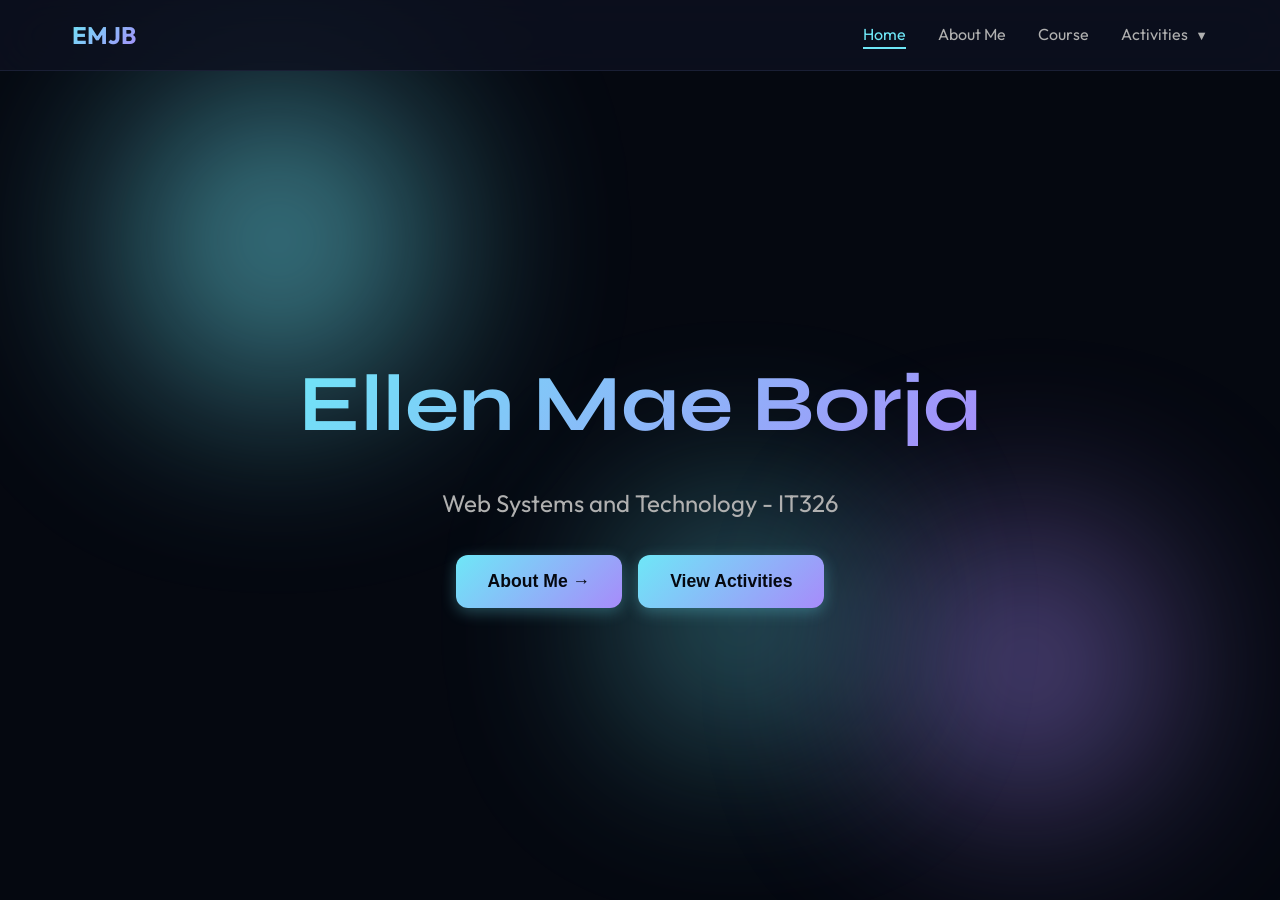
<file: index.html>
<!DOCTYPE html>
<html lang="en">
<head>
  <meta charset="UTF-8">
  <meta name="viewport" content="width=device-width, initial-scale=1.0">
  <title>Ellen Mae J. Borja - Portfolio</title>
  <link rel="preconnect" href="https://fonts.googleapis.com">
  <link rel="preconnect" href="https://fonts.gstatic.com" crossorigin>
  <link href="https://fonts.googleapis.com/css2?family=Syne:wght@400;700&family=Outfit:wght@300;400;500&display=swap" rel="stylesheet">
  <link rel="stylesheet" href="style.css">
</head>
<body>
  <!-- Animated Background Orbs -->
  <div class="orb orb1"></div>
  <div class="orb orb2"></div>
  <div class="orb orb3"></div>

  <!-- Navbar -->
  <nav id="navbar">
    <div class="nav-container">
      <div class="logo">EMJB</div>
      <ul class="nav-links">
        <li><a href="#" data-page="home" class="active">Home</a></li>
        <li><a href="#" data-page="about">About Me</a></li>
        <li><a href="#" data-page="course">Course</a></li>
        <li class="dropdown">
          <a href="#" data-page="activities">Activities <span class="dropdown-arrow">▼</span></a>
          <ul class="dropdown-menu">
            <li><a href="#" data-activity="activity1">Activity 1: Basic Exercises</a></li>
            <li><a href="#" data-activity="activity2">Activity 2: Text Exercises</a></li>
            <li><a href="#" data-activity="activity3">Activity 3: Text Formatting Exercises</a></li>
            <li><a href="#" data-activity="activity4">Activity 4: Link Exercises</a></li>
            <li><a href="#" data-activity="activity5">Activity 5: Image Exercises</a></li>
          </ul>
        </li>
      </ul>
      <div class="hamburger">
        <span></span>
        <span></span>
        <span></span>
      </div>
    </div>
  </nav>

  <main>
    <!-- Home Page -->
    <div id="home" class="page active">
      <section class="hero">
        <div class="hero-content">
          <h1>Ellen Mae Borja</h1>
          <p>Web Systems and Technology - IT326 </p>
          <div class="cta-buttons">
            <button data-page="about">About Me →</button>
            <button data-page="activities">View Activities</button>
          </div>
        </div>
      </section>
    </div>

    <!-- About Me Page -->
    <div id="about" class="page">
      <section class="about-section">
        <div class="photo-card">
          <div class="photo-placeholder">
            <img src="ChatGPT Image Mar 14, 2026, 10_20_09 PM.png" alt="Ellen Mae Borja" />
          </div>
        </div>
        <div class="bio">
          <p>Hi! I'm Ellen Mae J. Borja, a BSIT-3C student passionate about web development. I enjoy building clean and functional websites and this portfolio showcases my journey through Web Systems and Technology - IT326.</p>
          <blockquote>"A great website turns visitors into customers."</blockquote>
        </div>
        <div class="info-grid">
          <div><strong>Course:</strong> Web Systems and Technology - IT326</div>
          <div><strong>Location:</strong> Cantilan, Surigao del sur</div>
          <div><strong>Interest:</strong> Web Development</div>
          <div><strong>Goal:</strong> Become a full-stack developer</div>
        </div>
        <div class="skills">
          <div class="skill">
            <span>HTML</span>
            <div class="skill-bar">
              <div class="skill-fill" data-width="80"></div>
            </div>
            <span>80%</span>
          </div>
          <div class="skill">
            <span>CSS</span>
            <div class="skill-bar">
              <div class="skill-fill" data-width="75"></div>
            </div>
            <span>75%</span>
          </div>
          <div class="skill">
            <span>JavaScript</span>
            <div class="skill-bar">
              <div class="skill-fill" data-width="70"></div>
            </div>
            <span>70%</span>
          </div>
          <div class="skill">
            <span>Web Design</span>
            <div class="skill-bar">
              <div class="skill-fill" data-width="65"></div>
            </div>
            <span>65%</span>
          </div>
        </div>
      </section>
    </div>

    <!-- Course Page -->
    <div id="course" class="page">
      <section class="course-hero">
        <h2>Web Systems and Technology</h2>
        <div class="course-badge">IT326</div>
        <p>This course covers the fundamentals of web development, including HTML, CSS, JavaScript, and modern web design principles. Students will learn to build responsive, interactive websites.</p>
        <div class="meta-row">
          <span><strong>Semester:</strong> 2nd Semester</span>
          <span><strong>Student:</strong> Ellen Mae J. Borja</span>
          <span><strong>Activities:</strong> 5</span>
        </div>
        <div class="topics">
          <span>Basic HTML Structure</span>
          <span>Text Color & Font Styling</span>
          <span>Headings & Text Formatting</span>
          <span>Superscript & Subscript</span>
          <span>Ordered & Unordered Lists</span>
          <span>Quotes & Preformatted Text</span>
          <span>Definition Lists</span>
          <span>Abbreviations & Acronyms</span>
          <span>Hyperlinks & Navigation</span>
          <span>Anchor Links</span>
          <span>Images & Media</span>
          <span>Address Formatting</span>
        </div>
        <ul class="outcomes">
          <li>Build a basic webpage from scratch using proper HTML structure including head and body sections</li>
          <li>Apply text colors, font families, and different heading sizes to style content on a webpage</li>
          <li>Use text formatting tags such as bold, italic, underline, superscript, and subscript correctly</li>
          <li>Create both ordered and unordered lists to organize and present information clearly</li>
          <li>Use semantic HTML elements like blockquote, pre, del, ins, address, and definition lists properly</li>
          <li>Display abbreviations and acronyms with their full meaning using the abbr tag</li>
          <li>Create hyperlinks to external websites and open them in a new browser window</li>
          <li>Build in-page anchor navigation that jumps between the top and bottom of a page</li>
          <li>Display images on a webpage with proper titles, dimensions, and borders</li>
          <li>Link images to external websites and to themselves for full browser display</li>
        </ul>
      </section>
    </div>

    <!-- Activities Page -->
    <div id="activities" class="page">
      <section class="activities-section">
        <div class="tab-content">
          <div id="activity1" class="activity-panel active">
            <div class="activity-header">
              <div class="activity-number">01</div>
              <h3>Basic Exercises</h3>
            </div>
            <div class="parts">
              <div class="part">
                <button class="part-toggle">Exercise 1</button>
                <div class="part-content">
                  <div class="instructions">
                    <h4>Instructions</h4>
                    <p>Create a webpage that prints your name to the screen.</p>
                  </div>
                  <div class="answers" style="display: flex; flex-direction: column; gap: 10px;">
                    <div>
                      <p style="font-size: small; margin: 5px 0;">Output</p>
                      <img src="Screenshot 2026-02-05 154940.png" alt="Exercise 1 Output" style="width: 100%;">
                    </div>
                    <div>
                      <p style="font-size: small; margin: 5px 0;">Code</p>
                      <img src="Screenshot 2026-02-05 154928.png" alt="Exercise 1 Code" style="width: 100%;">
                    </div>
                  </div>
                </div>
              </div>
              <div class="part">
                <button class="part-toggle">Exercise 2</button>
                <div class="part-content">
                  <div class="instructions">
                    <h4>Instructions</h4>
                    <p>Create a webpage that prints the number 1 - 10 to the screen.</p>
                  </div>
                  <div class="answers" style="display: flex; flex-direction: column; gap: 10px;">
                    <div>
                      <p style="font-size: small; margin: 5px 0;">Output</p>
                      <img src="Screenshot 2026-02-05 155123.png" alt="Exercise 2 Output" style="width: 100%;">
                    </div>
                    <div>
                      <p style="font-size: small; margin: 5px 0;">Code</p>
                      <img src="Screenshot 2026-02-05 155113.png" alt="Exercise 2 Code" style="width: 100%;">
                    </div>
                  </div>
                </div>
              </div>
              <div class="part">
                <button class="part-toggle">Exercise 3</button>
                <div class="part-content">
                  <div class="instructions">
                    <h4>Instructions</h4>
                    <p>Create a webpage and set its title to "This is a webpage".</p>
                  </div>
                  <div class="answers" style="display: flex; flex-direction: column; gap: 10px;">
                    <div>
                      <p style="font-size: small; margin: 5px 0;">Output</p>
                      <img src="Screenshot 2026-02-05 155244.png" alt="Exercise 3 Output" style="width: 100%;">
                    </div>
                    <div>
                      <p style="font-size: small; margin: 5px 0;">Code</p>
                      <img src="Screenshot 2026-02-05 155233.png" alt="Exercise 3 Code" style="width: 100%;">
                    </div>
                  </div>
                </div>
              </div>
              <div class="part">
                <button class="part-toggle">Exercise 4</button>
                <div class="part-content">
                  <div class="instructions">
                    <h4>Instructions</h4>
                    <p>Create a webpage that prints the message "When was the this webpage created? Check page's title for the answer." to the screen, and set the title of the page to the current date.</p>
                  </div>
                  <div class="answers" style="display: flex; flex-direction: column; gap: 10px;">
                    <div>
                      <p style="font-size: small; margin: 5px 0;">Output</p>
                      <img src="Screenshot 2026-02-05 155442.png" alt="Exercise 4 Code" style="width: 100%;">
                    </div>
                    <div>
                      <p style="font-size: small; margin: 5px 0;">Code</p>
                      <img src="Screenshot 2026-02-05 155432.png" alt="Exercise 4 Output" style="width: 100%;">
                    </div>
                  </div>
                </div>
              </div>
              <div class="part">
                <button class="part-toggle">Exercise 5</button>
                <div class="part-content">
                  <div class="instructions">
                    <h4>Instructions</h4>
                    <p>Create a webpage that prints any text of your choosing to the screen, do not include a head section in the code.</p>
                  </div>
                  <div class="answers" style="display: flex; flex-direction: column; gap: 10px;">
                    <div>
                      <p style="font-size: small; margin: 5px 0;">Output</p>
                      <img src="Screenshot 2026-02-05 155618.png" alt="Exercise 5 Output" style="width: 100%;">
                    </div>
                    <div>
                      <p style="font-size: small; margin: 5px 0;">Code</p>
                      <img src="Screenshot 2026-02-05 155605.png" alt="Exercise 5 Code" style="width: 100%;">
                    </div>
                  </div>
                </div>
              </div>
              <div class="part">
                <button class="part-toggle">Exercise 6</button>
                <div class="part-content">
                  <div class="instructions">
                    <h4>Instructions</h4>
                    <p>Repeat exercise #5, but this time include a head section in the code.</p>
                  </div>
                  <div class="answers" style="display: flex; flex-direction: column; gap: 10px;">
                    <div>
                      <p style="font-size: small; margin: 5px 0;">Output</p>
                      <img src="Screenshot 2026-02-05 155826.png" alt="Exercise 6 Output" style="width: 100%;">
                    </div>
                    <div>
                      <p style="font-size: small; margin: 5px 0;">Code</p>
                      <img src="Screenshot 2026-02-05 155816.png" alt="Exercise 6 Code" style="width: 100%;">
                    </div>
                  </div>
                </div>
              </div>
            </div>
          </div>
          <div id="activity2" class="activity-panel">
            <div class="activity-header">
              <div class="activity-number">02</div>
              <h3>Text Exercises</h3>
            </div>
            <div class="parts">
              <div class="part">
                <button class="part-toggle">Exercise 1</button>
                <div class="part-content">
                  <div class="instructions">
                    <h4>Instructions</h4>
                    <p>Print your name in green.</p>
                  </div>
                  <div class="answers" style="display: flex; flex-direction: column; gap: 10px;">
                    <div>
                      <p style="font-size: small; margin: 5px 0;">Output</p>
                      <img src="activity 2/Screenshot 2026-02-04 215258.png" alt="Exercise 1 Output" style="width: 100%;">
                    </div>
                    <div>
                      <p style="font-size: small; margin: 5px 0;">Code</p>
                      <img src="activity 2/Screenshot 2026-02-04 215248.png" alt="Exercise 1 Code" style="width: 100%;">
                    </div>
                  </div>
                </div>
              </div>
              <div class="part">
                <button class="part-toggle">Exercise 2</button>
                <div class="part-content">
                  <div class="instructions">
                    <h4>Instructions</h4>
                    <p>Print the number 1 - 10, each number being a different color.</p>
                  </div>
                  <div class="answers" style="display: flex; flex-direction: column; gap: 10px;">
                    <div>
                      <p style="font-size: small; margin: 5px 0;">Output</p>
                      <img src="activity 2/Screenshot 2026-02-04 215404.png" alt="Exercise 2 Output" style="width: 100%;">
                    </div>
                    <div>
                      <p style="font-size: small; margin: 5px 0;">Code</p>
                      <img src="activity 2/Screenshot 2026-02-04 215420.png" alt="Exercise 2 Code" style="width: 100%;">
                    </div>
                  </div>
                </div>
              </div>
              <div class="part">
                <button class="part-toggle">Exercise 3</button>
                <div class="part-content">
                  <div class="instructions">
                    <h4>Instructions</h4>
                    <p>Prints your in a Tahoma font.</p>
                  </div>
                  <div class="answers" style="display: flex; flex-direction: column; gap: 10px;">
                    <div>
                      <p style="font-size: small; margin: 5px 0;">Output</p>
                      <img src="activity 2/Screenshot 2026-02-04 215532.png" alt="Exercise 3 Output" style="width: 100%;">
                    </div>
                    <div>
                      <p style="font-size: small; margin: 5px 0;">Code</p>
                      <img src="activity 2/Screenshot 2026-02-04 215544.png" alt="Exercise 3 Code" style="width: 100%;">
                    </div>
                  </div>
                </div>
              </div>
              <div class="part">
                <button class="part-toggle">Exercise 4</button>
                <div class="part-content">
                  <div class="instructions">
                    <h4>Instructions</h4>
                    <p>Print a paragraph with 4-5 sentences. Each sentence should be a different font.</p>
                  </div>
                  <div class="answers" style="display: flex; flex-direction: column; gap: 10px;">
                    <div>
                      <p style="font-size: small; margin: 5px 0;">Output</p>
                      <img src="activity 2/Screenshot 2026-02-04 220233.png" alt="Exercise 4 Output" style="width: 100%;">
                    </div>
                    <div>
                      <p style="font-size: small; margin: 5px 0;">Code</p>
                      <img src="activity 2/Screenshot 2026-02-04 220224.png" alt="Exercise 4 Code" style="width: 100%;">
                    </div>
                  </div>
                </div>
              </div>
              <div class="part">
                <button class="part-toggle">Exercise 5</button>
                <div class="part-content">
                  <div class="instructions">
                    <h4>Instructions</h4>
                    <p>Print a paragraph that is a description of a book.</p>
                  </div>
                  <div class="answers" style="display: flex; flex-direction: column; gap: 10px;">
                    <div>
                      <p style="font-size: small; margin: 5px 0;">Output</p>
                      <img src="activity 2/Screenshot 2026-02-04 220430.png" alt="Exercise 5 Output" style="width: 100%;">
                    </div>
                    <div>
                      <p style="font-size: small; margin: 5px 0;">Code</p>
                      <img src="activity 2/Screenshot 2026-02-04 220439.png" alt="Exercise 5 Code" style="width: 100%;">
                    </div>
                  </div>
                </div>
              </div>
              <div class="part">
                <button class="part-toggle">Exercise 6</button>
                <div class="part-content">
                  <div class="instructions">
                    <h4>Instructions</h4>
                    <p>Print your name to the screen with every letter being a different heading size.</p>
                  </div>
                  <div class="answers" style="display: flex; flex-direction: column; gap: 10px;">
                    <div>
                      <p style="font-size: small; margin: 5px 0;">Output</p>
                      <img src="activity 2/Screenshot 2026-02-04 221055.png" alt="Exercise 6 Output" style="width: 100%;">
                    </div>
                    <div>
                      <p style="font-size: small; margin: 5px 0;">Code</p>
                      <img src="activity 2/Screenshot 2026-02-04 221103.png" alt="Exercise 6 Code" style="width: 100%;">
                    </div>
                  </div>
                </div>
              </div>
            </div>
          </div>
          <div id="activity3" class="activity-panel">
            <div class="activity-header">
              <div class="activity-number">03</div>
              <h3>Text Formatting Exercises</h3>
            </div>
            <div class="parts">
              <div class="part">
                <button class="part-toggle">Exercise 1</button>
                <div class="part-content">
                  <div class="instructions">
                    <h4>Instructions</h4>
                    <p>Print the squares of the number 1-20. Each number should be on a separate line.</p>
                  </div>
                  <div class="answers" style="display: flex; flex-direction: column; gap: 10px;">
                    <div>
                      <p style="font-size: small; margin: 5px 0;">Output</p>
                      <img src="activity 3/Screenshot 2026-02-04 221654.png" alt="Exercise 1 Output" style="width: 100%;">
                    </div>
                    <div>
                      <p style="font-size: small; margin: 5px 0;">Code</p>
                      <img src="activity 3/Screenshot 2026-02-04 221705.png" alt="Exercise 1 Code" style="width: 100%;">
                    </div>
                  </div>
                </div>
              </div>
              <div class="part">
                <button class="part-toggle">Exercise 2</button>
                <div class="part-content">
                  <div class="instructions">
                    <h4>Instructions</h4>
                    <p>Prints 10 names with a line break between each name. The lists should be alphabetized. Print first the unalphabetized list.</p>
                  </div>
                  <div class="answers" style="display: flex; flex-direction: column; gap: 10px;">
                    <div>
                      <p style="font-size: small; margin: 5px 0;">Output</p>
                      <img src="activity 3/Screenshot 2026-02-04 222327.png" alt="Exercise 2 Output" style="width: 100%;">
                    </div>
                    <div>
                      <p style="font-size: small; margin: 5px 0;">Code</p>
                      <img src="activity 3/Screenshot 2026-02-04 222309.png" alt="Exercise 2 Code" style="width: 100%;">
                    </div>
                  </div>
                </div>
              </div>
              <div class="part">
                <button class="part-toggle">Exercise 3</button>
                <div class="part-content">
                  <div class="instructions">
                    <h4>Instructions</h4>
                    <p>Print two paragraphs that are both indented using &nbsp; command.</p>
                  </div>
                  <div class="answers" style="display: flex; flex-direction: column; gap: 10px;">
                    <div>
                      <p style="font-size: small; margin: 5px 0;">Output</p>
                      <img src="activity 3/Screenshot 2026-02-04 222659.png" alt="Exercise 3 Output" style="width: 100%;">
                    </div>
                    <div>
                      <p style="font-size: small; margin: 5px 0;">Code</p>
                      <img src="activity 3/Screenshot 2026-02-04 222642.png" alt="Exercise 3 Code" style="width: 100%;">
                    </div>
                  </div>
                </div>
              </div>
              <div class="part">
                <button class="part-toggle">Exercise 4</button>
                <div class="part-content">
                  <div class="instructions">
                    <h4>Instructions</h4>
                    <p>Print two lists with any information you want. one should be ordered list, the other should be unordered list.</p>
                  </div>
                  <div class="answers" style="display: flex; flex-direction: column; gap: 10px;">
                    <div>
                      <p style="font-size: small; margin: 5px 0;">Output</p>
                      <img src="activity 3/Screenshot 2026-02-04 222952.png" alt="Exercise 4 Output" style="width: 100%;">
                    </div>
                    <div>
                      <p style="font-size: small; margin: 5px 0;">Code</p>
                      <img src="activity 3/Screenshot 2026-02-04 222940.png" alt="Exercise 4 Code" style="width: 100%;">
                    </div>
                  </div>
                </div>
              </div>
              <div class="part">
                <button class="part-toggle">Exercise 5</button>
                <div class="part-content">
                  <div class="instructions">
                    <h4>Instructions</h4>
                    <p>Print an h1 level heading followed by a horizontal line with a width of 100%. Below the horizontal line is a text related to the heading.</p>
                  </div>
                  <div class="answers" style="display: flex; flex-direction: column; gap: 10px;">
                    <div>
                      <p style="font-size: small; margin: 5px 0;">Output</p>
                      <img src="activity 3/Screenshot 2026-02-04 223239.png" alt="Exercise 5 Output" style="width: 100%;">
                    </div>
                    <div>
                      <p style="font-size: small; margin: 5px 0;">Code</p>
                      <img src="activity 3/Screenshot 2026-02-04 223256.png" alt="Exercise 5 Code" style="width: 100%;">
                    </div>
                  </div>
                </div>
              </div>
              <div class="part">
                <button class="part-toggle">Exercise 6</button>
                <div class="part-content">
                  <div class="instructions">
                    <h4>Instructions</h4>
                    <p>Print some Preformatted text of your choosing.</p>
                  </div>
                  <div class="answers" style="display: flex; flex-direction: column; gap: 10px;">
                    <div>
                      <p style="font-size: small; margin: 5px 0;">Output</p>
                      <img src="activity 3/Screenshot 2026-02-05 095846.png" alt="Exercise 6 Output" style="width: 100%;">
                    </div>
                    <div>
                      <p style="font-size: small; margin: 5px 0;">Code</p>
                      <img src="activity 3/Screenshot 2026-02-05 095859.png" alt="Exercise 6 Code" style="width: 100%;">
                    </div>
                  </div>
                </div>
              </div>
              <div class="part">
                <button class="part-toggle">Exercise 7</button>
                <div class="part-content">
                  <div class="instructions">
                    <h4>Instructions</h4>
                    <p>Print a long quote and a short quote. Cite the author of each quote.</p>
                  </div>
                  <div class="answers" style="display: flex; flex-direction: column; gap: 10px;">
                    <div>
                      <p style="font-size: small; margin: 5px 0;">Output</p>
                      <img src="activity 3/Screenshot 2026-02-05 101557.png" alt="Exercise 7 Output" style="width: 100%;">
                    </div>
                    <div>
                      <p style="font-size: small; margin: 5px 0;">Code</p>
                      <img src="activity 3/Screenshot 2026-02-05 101605.png" alt="Exercise 7 Code" style="width: 100%;">
                    </div>
                  </div>
                </div>
              </div>
              <div class="part">
                <button class="part-toggle">Exercise 8</button>
                <div class="part-content">
                  <div class="instructions">
                    <h4>Instructions</h4>
                    <p>Print some deleted and inserted text of your choosing.</p>
                  </div>
                  <div class="answers" style="display: flex; flex-direction: column; gap: 10px;">
                    <div>
                      <p style="font-size: small; margin: 5px 0;">Output</p>
                      <img src="activity 3/Screenshot 2026-02-05 101715.png" alt="Exercise 8 Output" style="width: 100%;">
                    </div>
                    <div>
                      <p style="font-size: small; margin: 5px 0;">Code</p>
                      <img src="activity 3/Screenshot 2026-02-05 101723.png" alt="Exercise 8 Code" style="width: 100%;">
                    </div>
                  </div>
                </div>
              </div>
              <div class="part">
                <button class="part-toggle">Exercise 9</button>
                <div class="part-content">
                  <div class="instructions">
                    <h4>Instructions</h4>
                    <p>Print a definition list with 5 items.</p>
                  </div>
                  <div class="answers" style="display: flex; flex-direction: column; gap: 10px;">
                    <div>
                      <p style="font-size: small; margin: 5px 0;">Output</p>
                      <img src="activity 3/Screenshot 2026-02-05 101919.png" alt="Exercise 9 Output" style="width: 100%;">
                    </div>
                    <div>
                      <p style="font-size: small; margin: 5px 0;">Code</p>
                      <img src="activity 3/Screenshot 2026-02-05 101911.png" alt="Exercise 9 Code" style="width: 100%;">
                    </div>
                  </div>
                </div>
              </div>
              <div class="part">
                <button class="part-toggle">Exercise 10</button>
                <div class="part-content">
                  <div class="instructions">
                    <h4>Instructions</h4>
                    <p>Print two addresses in the same format used on the front envelopes.</p>
                  </div>
                  <div class="answers" style="display: flex; flex-direction: column; gap: 10px;">
                    <div>
                      <p style="font-size: small; margin: 5px 0;">Output</p>
                      <img src="activity 3/Screenshot 2026-02-05 102331.png" alt="Exercise 10 Output" style="width: 100%;">
                    </div>
                    <div>
                      <p style="font-size: small; margin: 5px 0;">Code</p>
                      <img src="activity 3/Screenshot 2026-02-05 102341.png" alt="Exercise 10 Code" style="width: 100%;">
                    </div>
                  </div>
                </div>
              </div>
              <div class="part">
                <button class="part-toggle">Exercise 11</button>
                <div class="part-content">
                  <div class="instructions">
                    <h4>Instructions</h4>
                    <p>Print 10 acronyms and abbreviations of your choosing, each separated by two lines.</p>
                  </div>
                  <div class="answers" style="display: flex; flex-direction: column; gap: 10px;">
                    <div>
                      <p style="font-size: small; margin: 5px 0;">Output</p>
                      <img src="activity 3/Screenshot 2026-02-05 123035.png" alt="Exercise 11 Output" style="width: 100%;">
                    </div>
                    <div>
                      <p style="font-size: small; margin: 5px 0;">Code</p>
                      <img src="activity 3/Screenshot 2026-02-05 122959.png" alt="Exercise 11 Code" style="width: 100%;">
                    </div>
                  </div>
                </div>
              </div>
            </div>
          </div>
          <div id="activity4" class="activity-panel">
            <div class="activity-header">
              <div class="activity-number">04</div>
              <h3>Link Exercises</h3>
            </div>
            <div class="parts">
              <div class="part">
                <button class="part-toggle">Exercise 1</button>
                <div class="part-content">
                  <div class="instructions">
                    <h4>Instructions</h4>
                    <p>Create some links to various search engines.</p>
                  </div>
                  <div class="answers" style="display: flex; flex-direction: column; gap: 10px;">
                    <div>
                      <p style="font-size: small; margin: 5px 0;">Output</p>
                      <img src="activity 4/Screenshot 2026-02-05 143927.png" alt="Exercise 1 Output" style="width: 100%;">
                    </div>
                    <div>
                      <p style="font-size: small; margin: 5px 0;">Code</p>
                      <img src="activity 4/Screenshot 2026-02-05 143918.png" alt="Exercise 1 Code" style="width: 100%;">
                    </div>
                  </div>
                </div>
              </div>
              <div class="part">
                <button class="part-toggle">Exercise 2</button>
                <div class="part-content">
                  <div class="instructions">
                    <h4>Instructions</h4>
                    <p>Create links to five different pages on five different websites that should all open in a new window.</p>
                  </div>
                  <div class="answers" style="display: flex; flex-direction: column; gap: 10px;">
                    <div>
                      <p style="font-size: small; margin: 5px 0;">Output</p>
                      <img src="activity 4/Screenshot 2026-02-05 144044.png" alt="Exercise 2 Output" style="width: 100%;">
                    </div>
                    <div>
                      <p style="font-size: small; margin: 5px 0;">Code</p>
                      <img src="activity 4/Screenshot 2026-02-05 144055.png" alt="Exercise 2 Code" style="width: 100%;">
                    </div>
                  </div>
                </div>
              </div>
              <div class="part">
                <button class="part-toggle">Exercise 3</button>
                <div class="part-content">
                  <div class="instructions">
                    <h4>Instructions</h4>
                    <p>Create page with a link at the top of it that when clicked will jump all the way to the bottom of the page.</p>
                  </div>
                  <div class="answers" style="display: flex; flex-direction: column; gap: 10px;">
                    <div>
                      <p style="font-size: small; margin: 5px 0;">Output</p>
                      <img src="activity 4/Screenshot 2026-02-05 144241.png" alt="Exercise 3 Output" style="width: 100%;">
                    </div>
                    <div>
                      <p style="font-size: small; margin: 5px 0;">Code</p>
                      <img src="activity 4/Screenshot 2026-02-05 144217.png" alt="Exercise 3 Code" style="width: 100%;">
                    </div>
                  </div>
                </div>
              </div>
              <div class="part">
                <button class="part-toggle">Exercise 4</button>
                <div class="part-content">
                  <div class="instructions">
                    <h4>Instructions</h4>
                    <p>Create a page with a link at the bottom of it that when clicked will jump all the way to the top of the page.</p>
                  </div>
                  <div class="answers" style="display: flex; flex-direction: column; gap: 10px;">
                    <div>
                      <p style="font-size: small; margin: 5px 0;">Output</p>
                      <img src="activity 4/Screenshot 2026-02-05 144440.png" alt="Exercise 4 Output" style="width: 100%;">
                    </div>
                    <div>
                      <p style="font-size: small; margin: 5px 0;">Code</p>
                      <img src="activity 4/Screenshot 2026-02-05 144453.png" alt="Exercise 4 Code" style="width: 100%;">
                    </div>
                  </div>
                </div>
              </div>
              <div class="part">
                <button class="part-toggle">Exercise 5</button>
                <div class="part-content">
                  <div class="instructions">
                    <h4>Instructions</h4>
                    <p>Create page with a link at the top of it that when clicked will jump all the way to the bottom of the page. At the bottom of the page there should be a link to jump back to the top of the page.</p>
                  </div>
                  <div class="answers" style="display: flex; flex-direction: column; gap: 10px;">
                    <div>
                      <p style="font-size: small; margin: 5px 0;">Output</p>
                      <img src="activity 4/Screenshot 2026-02-05 144606.png" alt="Exercise 5 Output" style="width: 100%;">
                    </div>
                    <div>
                      <p style="font-size: small; margin: 5px 0;">Code</p>
                      <img src="activity 4/Screenshot 2026-02-05 144628.png" alt="Exercise 5 Code" style="width: 100%;">
                    </div>
                  </div>
                </div>
              </div>
            </div>
          </div>
          <div id="activity5" class="activity-panel">
            <div class="activity-header">
              <div class="activity-number">05</div>
              <h3>Image Exercises</h3>
            </div>
            <div class="parts">
              <div class="part">
                <button class="part-toggle">Exercise 1</button>
                <div class="part-content">
                  <div class="instructions">
                    <h4>Instructions</h4>
                    <p>Display 5 different images. Skip two lines between each image. Each should have a title.</p>
                  </div>
                  <div class="answers" style="display: flex; flex-direction: column; gap: 10px;">
                    <div>
                      <p style="font-size: small; margin: 5px 0;">Output</p>
                      <img src="activity 5/Screenshot 2026-02-05 151634.png" alt="Exercise 1 Output" style="width: 100%;">
                    </div>
                    <div>
                      <p style="font-size: small; margin: 5px 0;">Code</p>
                      <img src="activity 5/Screenshot 2026-02-05 151655.png" alt="Exercise 1 Code" style="width: 100%;">
                    </div>
                  </div>
                </div>
              </div>
              <div class="part">
                <button class="part-toggle">Exercise 2</button>
                <div class="part-content">
                  <div class="instructions">
                    <h4>Instructions</h4>
                    <p>Display an image that has a border of size 2, a width of 200, and a height of 200.</p>
                  </div>
                  <div class="answers" style="display: flex; flex-direction: column; gap: 10px;">
                    <div>
                      <p style="font-size: small; margin: 5px 0;">Output</p>
                      <img src="activity 5/Screenshot 2026-02-05 152108.png" alt="Exercise 2 Output" style="width: 100%;">
                    </div>
                    <div>
                      <p style="font-size: small; margin: 5px 0;">Code</p>
                      <img src="activity 5/Screenshot 2026-02-05 152134.png" alt="Exercise 2 Code" style="width: 100%;">
                    </div>
                  </div>
                </div>
              </div>
              <div class="part">
                <button class="part-toggle">Exercise 3</button>
                <div class="part-content">
                  <div class="instructions">
                    <h4>Instructions</h4>
                    <p>Display an image that when clicked will link to a search engine of your choice.</p>
                  </div>
                  <div class="answers" style="display: flex; flex-direction: column; gap: 10px;">
                    <div>
                      <p style="font-size: small; margin: 5px 0;">Output</p>
                      <img src="activity 5/Screenshot 2026-02-05 152510.png" alt="Exercise 3 Output" style="width: 100%;">
                    </div>
                    <div>
                      <p style="font-size: small; margin: 5px 0;">Code</p>
                      <img src="activity 5/Screenshot 2026-02-05 152523.png" alt="Exercise 3 Code" style="width: 100%;">
                    </div>
                  </div>
                </div>
              </div>
              <div class="part">
                <button class="part-toggle">Exercise 4</button>
                <div class="part-content">
                  <div class="instructions">
                    <h4>Instructions</h4>
                    <p>Display an image that when clicked will link to itself and will display the image in the browser by itself.</p>
                  </div>
                  <div class="answers" style="display: flex; flex-direction: column; gap: 10px;">
                    <div>
                      <p style="font-size: small; margin: 5px 0;">Output</p>
                      <img src="activity 5/Screenshot 2026-02-05 153158.png" alt="Exercise 4 Output" style="width: 100%;">
                    </div>
                    <div>
                      <p style="font-size: small; margin: 5px 0;">Code</p>
                      <img src="activity 5/Screenshot 2026-02-05 153144.png" alt="Exercise 4 Code" style="width: 100%;">
                    </div>
                  </div>
                </div>
              </div>
            </div>
          </div>
        </div>
      </section>
    </div>
  </main>

  <script src="script.js"></script>
</body>
</html>
</file>
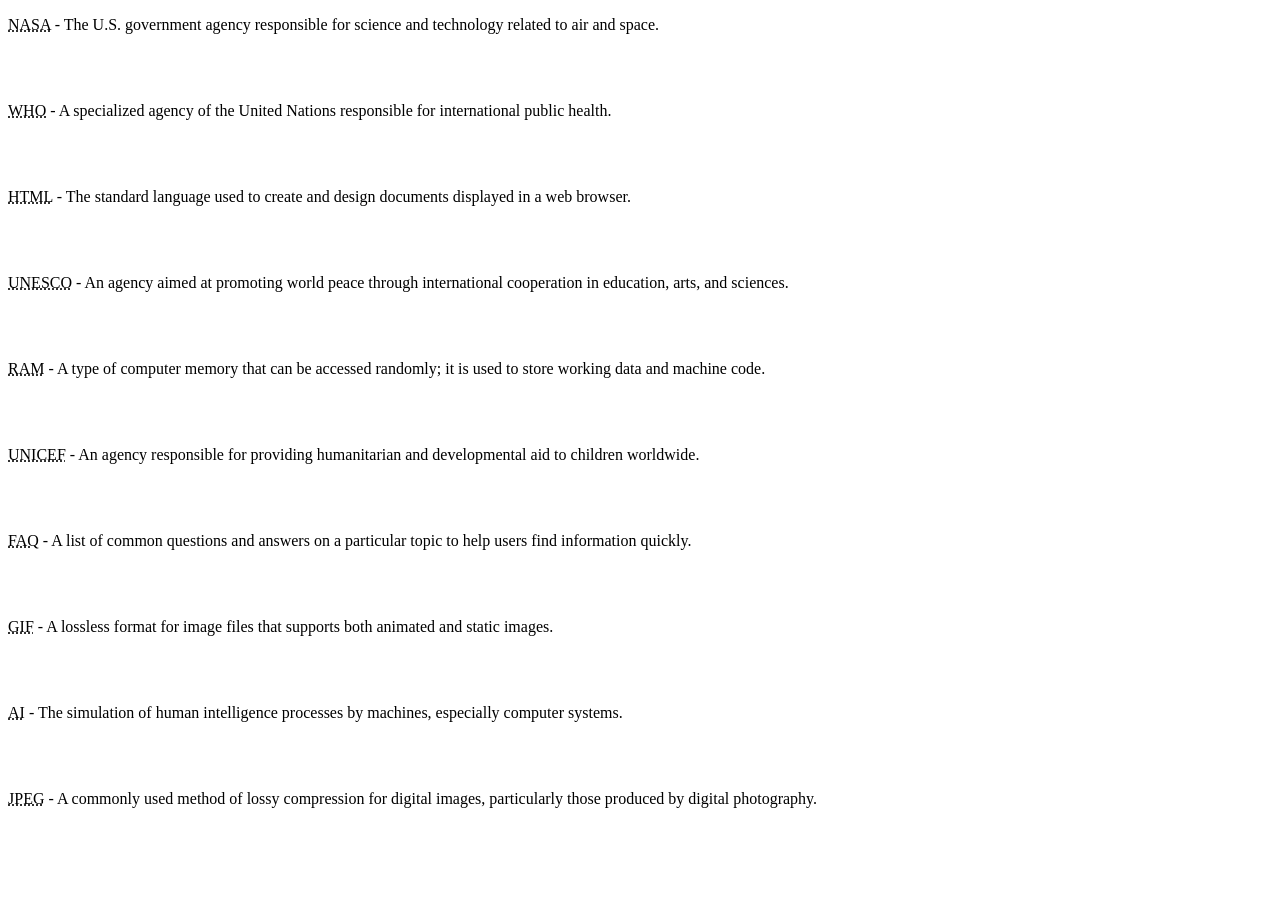
<file: activity 3/activity3.html>
<!DOCTYPE html>
<html>
<body>
    <p>
        <abbr title="National Aeronautics and Space Administration">NASA</abbr> - The U.S. government agency responsible for science and technology related to air and space.
    </p>
    <br><br>

    <p>
        <abbr title="World Health Organization">WHO</abbr> - A specialized agency of the United Nations responsible for international public health.
    </p>
    <br><br>

    <p>
        <abbr title="HyperText Markup Language">HTML</abbr> - The standard language used to create and design documents displayed in a web browser.
    </p>
    <br><br>

    <p>
        <abbr title="United Nations Educational, Scientific and Cultural Organization">UNESCO</abbr> - An agency aimed at promoting world peace through international cooperation in education, arts, and sciences.
    </p>
    <br><br>

    <p>
        <abbr title="Random Access Memory">RAM</abbr> - A type of computer memory that can be accessed randomly; it is used to store working data and machine code.
    </p>
    <br><br>

    <p>
        <abbr title="United Nations Children's Fund">UNICEF</abbr> - An agency responsible for providing humanitarian and developmental aid to children worldwide.
    </p>
    <br><br>

    <p>
        <abbr title="Frequently Asked Questions">FAQ</abbr> - A list of common questions and answers on a particular topic to help users find information quickly.
    </p>
    <br><br>

    <p>
        <abbr title="Graphics Interchange Format">GIF</abbr> - A lossless format for image files that supports both animated and static images.
    </p>
    <br><br>

    <p>
        <abbr title="Artificial Intelligence">AI</abbr> - The simulation of human intelligence processes by machines, especially computer systems.
    </p>
    <br><br>

    <p>
        <abbr title="Joint Photographic Experts Group">JPEG</abbr> - A commonly used method of lossy compression for digital images, particularly those produced by digital photography.
    </p>

</body>
</html>
</file>
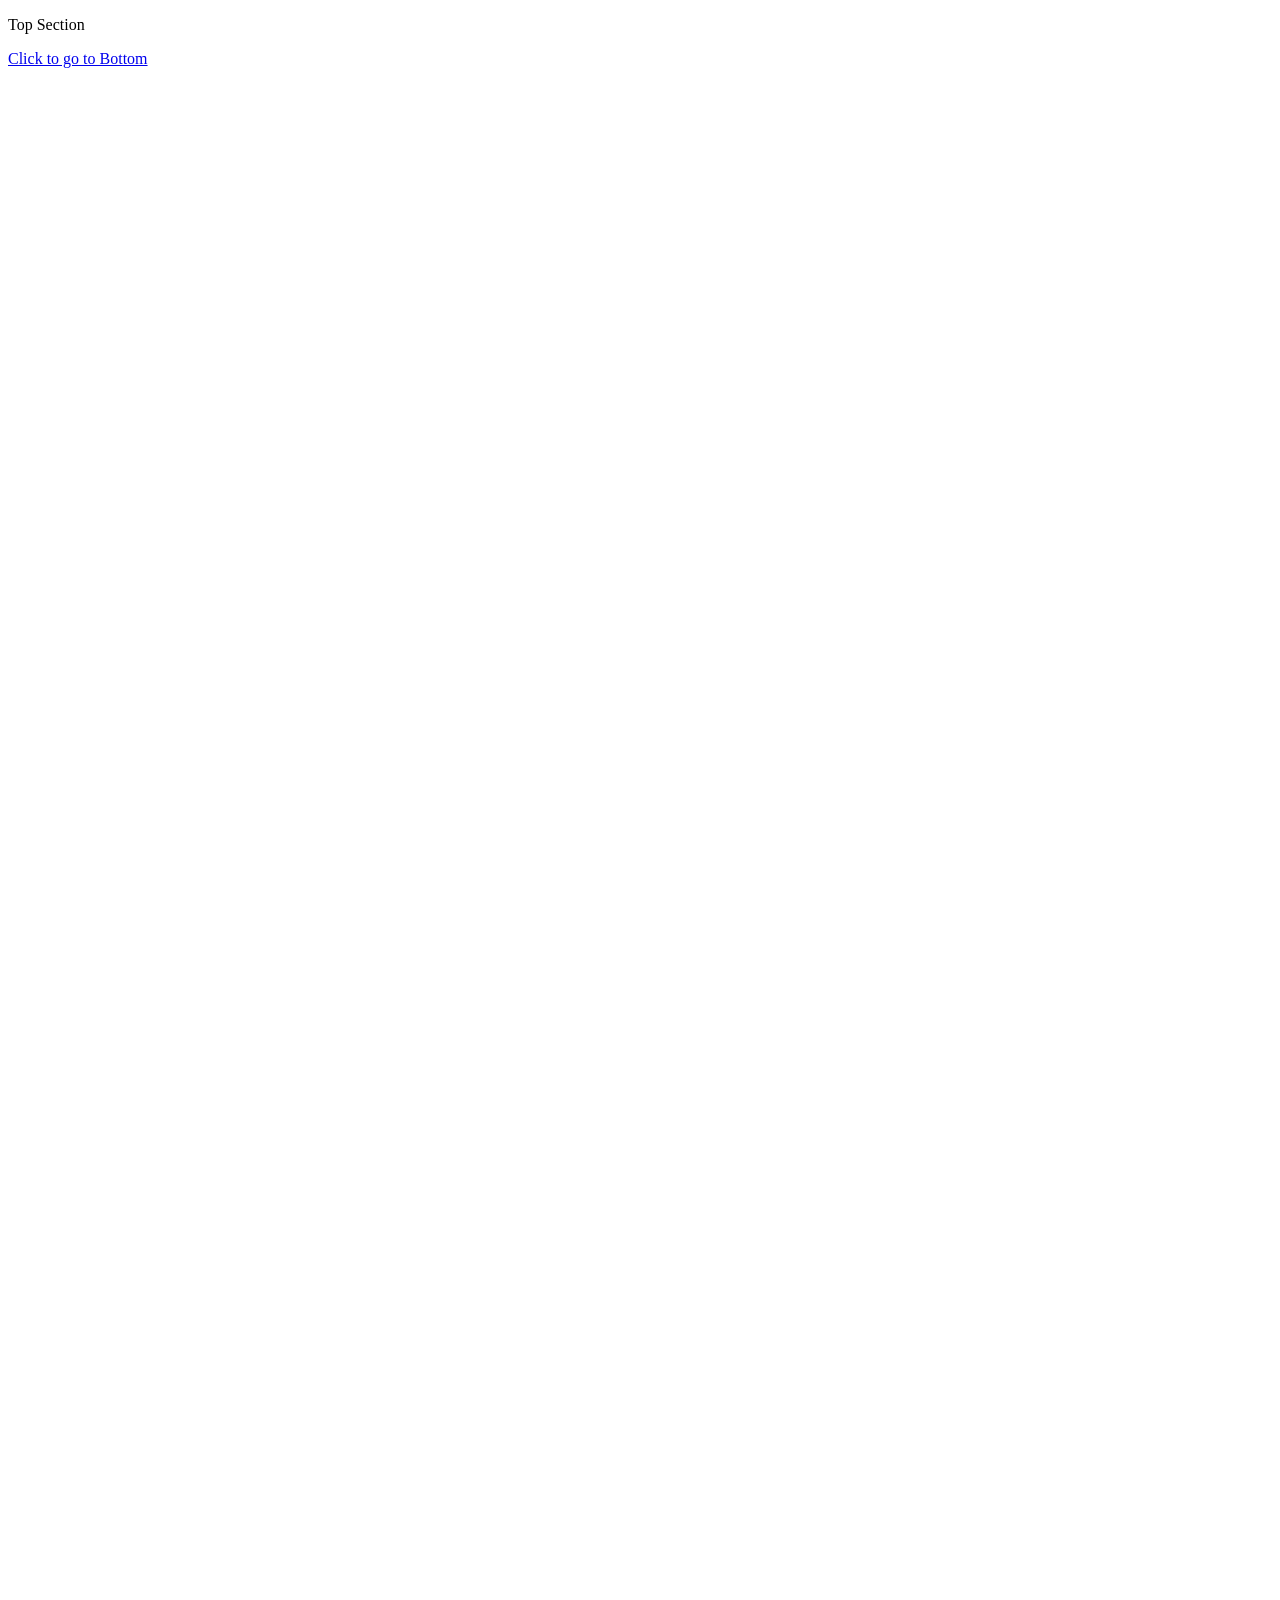
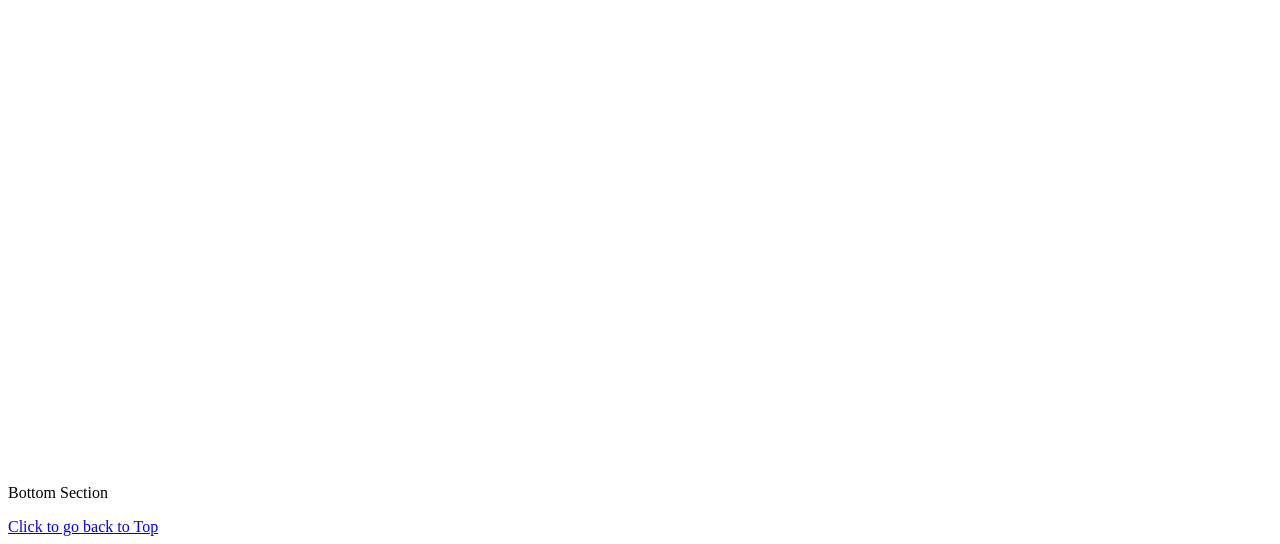
<file: activity 4/activity4.html>
<!DOCTYPE html>
<html>
<body>
    <p id="top">Top Section</p>
    <a href="#bottom">Click to go to Bottom</a>

    <div style="height: 2000px;"></div>

    <p id="bottom">Bottom Section</p>
    <a href="#top">Click to go back to Top</a>
</body>
</html>
</file>
<file: style.css>
/* CSS Variables */
:root {
  --bg: #050810;
  --surface: #0d1120;
  --accent: #6ee7f7;
  --accent-secondary: #a78bfa;
  --text: #ffffff;
  --text-secondary: #b0b0b0;
  --border: #1a1f35;
  --shadow: rgba(0, 0, 0, 0.3);
  --glow: rgba(110, 231, 247, 0.5);
}

/* Reset and Base Styles */
* {
  margin: 0;
  padding: 0;
  box-sizing: border-box;
}

body {
  font-family: 'Outfit', sans-serif;
  background-color: var(--bg);
  color: var(--text);
  line-height: 1.6;
  overflow-x: hidden;
}

h1, h2, h3, h4 {
  font-family: 'Syne', sans-serif;
  font-weight: 700;
}

h1 {
  font-size: 3rem;
}

h2 {
  font-size: 2.5rem;
}

h3 {
  font-size: 2rem;
}

p {
  color: var(--text-secondary);
}

/* Animated Background Orbs */
.orb {
  position: fixed;
  border-radius: 50%;
  filter: blur(100px);
  opacity: 0.6;
  animation: float 20s ease-in-out infinite;
  pointer-events: none;
  z-index: -1;
}

.orb1 {
  width: 300px;
  height: 300px;
  background: var(--accent);
  top: 10%;
  left: 10%;
  animation-delay: 0s;
}

.orb2 {
  width: 250px;
  height: 250px;
  background: var(--accent-secondary);
  top: 60%;
  right: 10%;
  animation-delay: 5s;
}

.orb3 {
  width: 200px;
  height: 200px;
  background: var(--accent);
  bottom: 20%;
  left: 50%;
  animation-delay: 10s;
}

@keyframes float {
  0%, 100% { transform: translateY(0px) rotate(0deg); }
  33% { transform: translateY(-30px) rotate(120deg); }
  66% { transform: translateY(20px) rotate(240deg); }
}

/* Navbar */
#navbar {
  position: fixed;
  top: 0;
  width: 100%;
  background: rgba(13, 17, 32, 0.8);
  backdrop-filter: blur(24px);
  border-bottom: 1px solid var(--border);
  z-index: 1000;
  transition: box-shadow 0.3s ease;
}

#navbar.scrolled {
  box-shadow: 0 4px 20px var(--shadow);
}

.nav-container {
  max-width: 1200px;
  margin: 0 auto;
  padding: 1rem 2rem;
  display: flex;
  justify-content: space-between;
  align-items: center;
}

.logo {
  font-size: 1.5rem;
  font-weight: bold;
  background: linear-gradient(135deg, var(--accent), var(--accent-secondary));
  -webkit-background-clip: text;
  -webkit-text-fill-color: transparent;
  background-clip: text;
}

.nav-links {
  display: flex;
  list-style: none;
  gap: 2rem;
}

.nav-links a {
  text-decoration: none;
  color: var(--text-secondary);
  transition: color 0.3s ease;
  position: relative;
}

.nav-links a.active,
.nav-links a:hover {
  color: var(--accent);
}

.nav-links a::after {
  content: '';
  position: absolute;
  bottom: -5px;
  left: 0;
  width: 0;
  height: 2px;
  background: var(--accent);
  transition: width 0.3s ease;
}

.nav-links a.active::after,
.nav-links a:hover::after {
  width: 100%;
}

.dropdown {
  position: relative;
}

.dropdown-arrow {
  font-size: 0.8rem;
  margin-left: 0.25rem;
  transition: transform 0.3s ease;
}

.dropdown:hover .dropdown-arrow {
  transform: rotate(180deg);
}

.dropdown-menu {
  position: absolute;
  top: 100%;
  left: 0;
  background: var(--surface);
  border: 1px solid var(--border);
  border-radius: 8px;
  min-width: 250px;
  opacity: 0;
  visibility: hidden;
  transform: translateY(-10px);
  transition: all 0.3s ease;
  z-index: 1000;
  box-shadow: 0 8px 32px var(--shadow);
}

.dropdown:hover .dropdown-menu {
  opacity: 1;
  visibility: visible;
  transform: translateY(0);
}

.dropdown-menu li {
  list-style: none;
}

.dropdown-menu a {
  display: block;
  padding: 0.75rem 1rem;
  color: var(--text-secondary);
  text-decoration: none;
  transition: all 0.3s ease;
  border-bottom: 1px solid var(--border);
}

.dropdown-menu a:last-child {
  border-bottom: none;
}

.dropdown-menu a:hover {
  background: var(--accent);
  color: var(--bg);
}

.hamburger {
  display: none;
  flex-direction: column;
  cursor: pointer;
}

.hamburger span {
  width: 25px;
  height: 3px;
  background: var(--text);
  margin: 3px 0;
  transition: 0.3s;
}

.hamburger.open span:nth-child(1) {
  transform: rotate(-45deg) translate(-5px, 6px);
}

.hamburger.open span:nth-child(2) {
  opacity: 0;
}

.hamburger.open span:nth-child(3) {
  transform: rotate(45deg) translate(-5px, -6px);
}

/* Main Content */
main {
  margin-top: 80px;
  min-height: calc(100vh - 80px);
}

.page {
  display: none;
  animation: pageIn 0.6s ease-out;
}

.page.active {
  display: block;
}

@keyframes pageIn {
  0% {
    opacity: 0;
    transform: translateY(30px);
  }
  100% {
    opacity: 1;
    transform: translateY(0);
  }
}

/* Hero Section */
.hero {
  max-width: 1200px;
  margin: 0 auto;
  padding: 2rem;
  display: flex;
  justify-content: center;
  align-items: center;
  text-align: center;
  height: calc(100vh - 80px);
  opacity: 0;
  animation: staggerReveal 1s ease-out 0.2s forwards;
}

.hero-content h1 {
  background: linear-gradient(135deg, var(--accent), var(--accent-secondary));
  -webkit-background-clip: text;
  -webkit-text-fill-color: transparent;
  background-clip: text;
  margin-bottom: 1rem;
  animation: staggerReveal 1s ease-out 0.3s forwards;
  opacity: 0;
  font-size: 5rem;
}

.hero-content p {
  font-size: 1.5rem;
  margin-bottom: 2rem;
  animation: staggerReveal 1s ease-out 0.4s forwards;
  opacity: 0;
}

.hero-content .cta-buttons {
  display: flex;
  gap: 1rem;
  margin-bottom: 2rem;
  animation: staggerReveal 1s ease-out 0.5s forwards;
  opacity: 0;
  justify-content: center;
}

.hero-content .cta-buttons button {
  padding: 1rem 2rem;
  border: none;
  border-radius: 12px;
  background: linear-gradient(135deg, var(--accent), var(--accent-secondary));
  color: var(--bg);
  font-weight: 600;
  font-size: 1.1rem;
  cursor: pointer;
  transition: all 0.3s ease;
  box-shadow: 0 4px 15px rgba(110, 231, 247, 0.3);
  position: relative;
  overflow: hidden;
}

.hero-content .cta-buttons button::before {
  content: '';
  position: absolute;
  top: 0;
  left: -100%;
  width: 100%;
  height: 100%;
  background: linear-gradient(90deg, transparent, rgba(255, 255, 255, 0.2), transparent);
  transition: left 0.5s;
}

.hero-content .cta-buttons button:hover::before {
  left: 100%;
}

.hero-content .cta-buttons button:hover {
  transform: translateY(-3px);
  box-shadow: 0 8px 25px rgba(110, 231, 247, 0.4);
}

.hero-content .cta-buttons button:active {
  transform: translateY(-1px);
}



@keyframes staggerReveal {
  to {
    opacity: 1;
    transform: translateY(0);
  }
}

/* About Section */
.about-section {
  max-width: 800px;
  margin: 0 auto;
  padding: 4rem 2rem;
  display: grid;
  gap: 3rem;
}

.photo-card {
  text-align: center;
}

.photo-placeholder {
  width: 200px;
  height: 200px;
  background: var(--surface);
  border: 2px dashed var(--border);
  border-radius: 16px;
  display: flex;
  align-items: center;
  justify-content: center;
  margin: 0 auto;
  color: var(--text-secondary);
  overflow: hidden;
}

.photo-placeholder img {
  width: 100%;
  height: 100%;
  object-fit: cover;
  border-radius: 14px;
}

.bio {
  text-align: center;
}

.bio blockquote {
  font-style: italic;
  font-size: 1.2rem;
  color: var(--accent);
  margin: 2rem 0;
  position: relative;
}

.bio blockquote::before {
  content: '"';
  font-size: 3rem;
  position: absolute;
  left: -20px;
  top: -10px;
  color: var(--accent-secondary);
}

.info-grid {
  display: grid;
  grid-template-columns: repeat(auto-fit, minmax(200px, 1fr));
  gap: 1rem;
  background: var(--surface);
  padding: 2rem;
  border-radius: 16px;
  border: 1px solid var(--border);
}

.info-grid div {
  padding: 0.5rem 0;
}

.skills {
  display: grid;
  gap: 1.5rem;
}

.skill {
  display: flex;
  align-items: center;
  gap: 1rem;
}

.skill span:first-child {
  min-width: 80px;
}

.skill-bar {
  flex: 1;
  height: 8px;
  background: var(--border);
  border-radius: 4px;
  overflow: hidden;
}

.skill-fill {
  height: 100%;
  background: linear-gradient(90deg, var(--accent), var(--accent-secondary));
  border-radius: 4px;
  width: 0;
  transition: width 1s ease-out;
}

/* Course Section */
.course-hero {
  max-width: 800px;
  margin: 0 auto;
  padding: 4rem 2rem;
  text-align: center;
}

.course-hero h2 {
  margin-bottom: 1rem;
}

.course-badge {
  display: inline-block;
  padding: 0.5rem 1rem;
  background: var(--accent);
  color: var(--bg);
  border-radius: 20px;
  margin-bottom: 2rem;
}

.meta-row {
  display: flex;
  justify-content: center;
  gap: 2rem;
  margin: 2rem 0;
  flex-wrap: wrap;
}

.topics {
  display: flex;
  flex-wrap: wrap;
  justify-content: center;
  gap: 0.5rem;
  margin: 2rem 0;
}

.topics span {
  padding: 0.25rem 0.75rem;
  background: var(--surface);
  border: 1px solid var(--border);
  border-radius: 20px;
  font-size: 0.9rem;
}

.outcomes {
  text-align: left;
  max-width: 600px;
  margin: 0 auto;
  list-style: none;
}

.outcomes li {
  padding: 0.5rem 0;
  border-bottom: 1px solid var(--border);
}

.outcomes li::before {
  content: '✓';
  color: var(--accent);
  margin-right: 0.5rem;
}

/* Activities Section */
.activities-section {
  max-width: 1000px;
  margin: 0 auto;
  padding: 4rem 2rem;
}

.activity-panel {
  display: none;
}

.activity-panel.active {
  display: block;
}

.activity-header {
  display: flex;
  align-items: center;
  gap: 2rem;
  margin-bottom: 2rem;
}

.activity-number {
  font-size: 4rem;
  font-weight: bold;
  color: var(--accent);
  opacity: 0.2;
}

.parts {
  display: grid;
  gap: 1rem;
}

.part-toggle {
  width: 100%;
  padding: 1rem;
  background: var(--surface);
  border: 1px solid var(--border);
  border-radius: 8px;
  color: var(--text);
  text-align: left;
  cursor: pointer;
  transition: all 0.3s ease;
  font-size: 1rem;
}

.part-toggle:hover {
  border-color: var(--accent);
}

.part-content {
  max-height: 0;
  overflow: hidden;
  transition: max-height 0.3s ease;
  background: var(--surface);
  border: 1px solid var(--border);
  border-top: none;
  border-radius: 0 0 8px 8px;
}

.part.open .part-content {
  max-height: 1500px;
}

.instructions,
.answers {
  padding: 1rem;
}

.instructions {
  background: rgba(110, 231, 247, 0.1);
  border-bottom: 1px solid var(--border);
}

.answers {
  background: rgba(167, 139, 250, 0.1);
}

.instructions h4,
.answers h4 {
  color: var(--accent);
  margin-bottom: 0.5rem;
}

.answers pre {
  background: var(--bg);
  padding: 1rem;
  border-radius: 4px;
  overflow-x: auto;
  font-family: 'Courier New', monospace;
  font-size: 0.9rem;
}

/* Custom Scrollbar */
::-webkit-scrollbar {
  width: 8px;
}

::-webkit-scrollbar-track {
  background: var(--bg);
}

::-webkit-scrollbar-thumb {
  background: var(--accent);
  border-radius: 4px;
}

::-webkit-scrollbar-thumb:hover {
  background: var(--accent-secondary);
}

/* Responsive Design */
@media (max-width: 768px) {
  .nav-links {
    position: fixed;
    top: 80px;
    left: -100%;
    width: 100%;
    height: calc(100vh - 80px);
    background: var(--surface);
    flex-direction: column;
    align-items: center;
    justify-content: center;
    gap: 2rem;
    transition: left 0.3s ease;
    z-index: 999;
  }

  .nav-links.open {
    left: 0;
  }

  .hamburger {
    display: flex;
  }

  .dropdown-menu {
    position: static;
    opacity: 1;
    visibility: visible;
    transform: none;
    box-shadow: none;
    border: none;
    background: transparent;
    min-width: auto;
  }

  .dropdown-menu li {
    margin: 0.5rem 0;
  }

  .dropdown-menu a {
    padding: 0.5rem 1rem;
    border: none;
    border-radius: 8px;
  }

  .hero {
    text-align: center;
  }

  .hero-content h1 {
    font-size: 3rem;
  }

  .hero-content .cta-buttons {
    flex-direction: column;
    align-items: center;
  }

  .activity-header {
    flex-direction: column;
    text-align: center;
  }

  .activity-number {
    font-size: 3rem;
  }

  .info-grid {
    grid-template-columns: 1fr;
  }

  .meta-row {
    flex-direction: column;
    gap: 1rem;
  }
}
</file>
